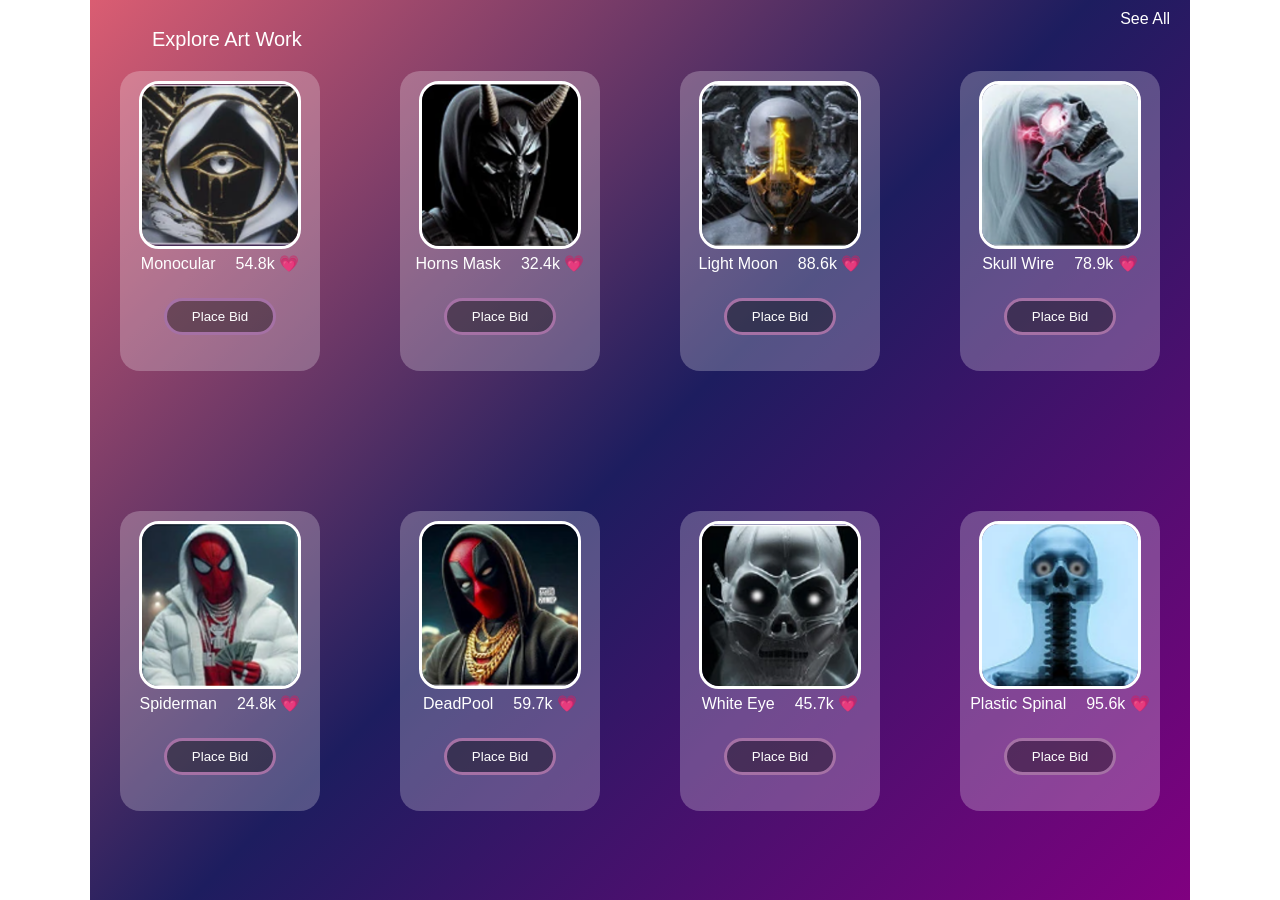
<file: Design-1/index.html>
<!doctype html>
<html lang="en">
  <head>
    <meta charset="UTF-8" />
    <meta name="viewport" content="width=device-width, initial-scale=1.0" />
    <title>NFT Art Marketplace</title>
    <link rel="stylesheet" href="style.css" />
  </head>
  <body>
    <div class="container">
      <p class="see-all">See All</p>
      <div class="explore">Explore Art Work</div>

      <div class="main">
        <div class="card">
          <img src="./assets/s1.png" alt="" />
          <div class="card-para">
            <p>Monocular</p>
            <p>54.8k 💗</p>
          </div>
          <button>Place Bid</button>
        </div>
        <div class="card">
          <img src="./assets/s2.png" alt="" />
          <div class="card-para">
            <p>Horns Mask</p>
            <p>32.4k 💗</p>
          </div>
          <button>Place Bid</button>
        </div>
        <div class="card">
          <img src="./assets/s3.png" alt="" />
          <div class="card-para">
            <p>Light Moon</p>
            <p>88.6k 💗</p>
          </div>
          <button>Place Bid</button>
        </div>
        <div class="card">
          <img src="./assets/s4.png" alt="" />
          <div class="card-para">
            <p>Skull Wire</p>
            <p>78.9k 💗</p>
          </div>
          <button>Place Bid</button>
        </div>
        <div class="card">
          <img src="./assets/s5.png" alt="" />
          <div class="card-para">
            <p>Spiderman</p>
            <p>24.8k 💗</p>
          </div>
          <button>Place Bid</button>
        </div>
        <div class="card">
          <img src="./assets/s6.png" alt="" />
          <div class="card-para">
            <p>DeadPool</p>
            <p>59.7k 💗</p>
          </div>
          <button>Place Bid</button>
        </div>
        <div class="card">
          <img src="./assets/s7.png" alt="" />
          <div class="card-para">
            <p>White Eye</p>
            <p>45.7k 💗</p>
          </div>
          <button>Place Bid</button>
        </div>
        <div class="card">
          <img src="./assets/s8.png" alt="" />
          <div class="card-para">
            <p>Plastic Spinal</p>
            <p>95.6k 💗</p>
          </div>
          <button>Place Bid</button>
        </div>
      </div>
    </div>
  </body>
</html>
</file>
<file: Design-1/style.css>
* {
  margin: 0;
  padding: 0;
  box-sizing: border-box;
  color: white;
  font-family: sans-serif;
}

.container {
  width: 100vw;
  height: 100vh;
  background: linear-gradient(
    135deg,
    rgb(218, 93, 114),
    rgb(29, 29, 95),
    purple
  );
  max-width: 1100px;
  margin: auto;
  padding: 10px 20px;
  overflow: hidden;
}

.see-all {
  text-align: end;
}

.explore {
  padding-left: 42px;
  font-size: 20px;
}

.main {
  width: 100%;
  height: 100%;
  margin: 10px auto;
  display: flex;
  gap: 20px;
  justify-content: space-between;
  padding: 10px;
  flex-wrap: wrap;
}

.card {
  height: 300px;
  width: 200px;
  background-color: rgba(255, 255, 255, 0.238);
  display: flex;
  gap: 5px;
  flex-direction: column;
  align-items: center;
  border-radius: 20px;
  padding: 10px;
  overflow: hidden;
}

.card img {
  height: 60%;
  width: 90%;
  border-radius: 20px;
  object-fit: cover;
  border: 3px solid white;
}

.card button {
  background-color: rgba(0, 0, 0, 0.381);
  padding: 8px 25px;
  border: 3px solid rgb(165, 113, 165);
  border-radius: 20px;
  margin-top: 20px;
}

.card-para {
  display: flex;
  gap: 20px;
  align-items: center;
}
</file>
